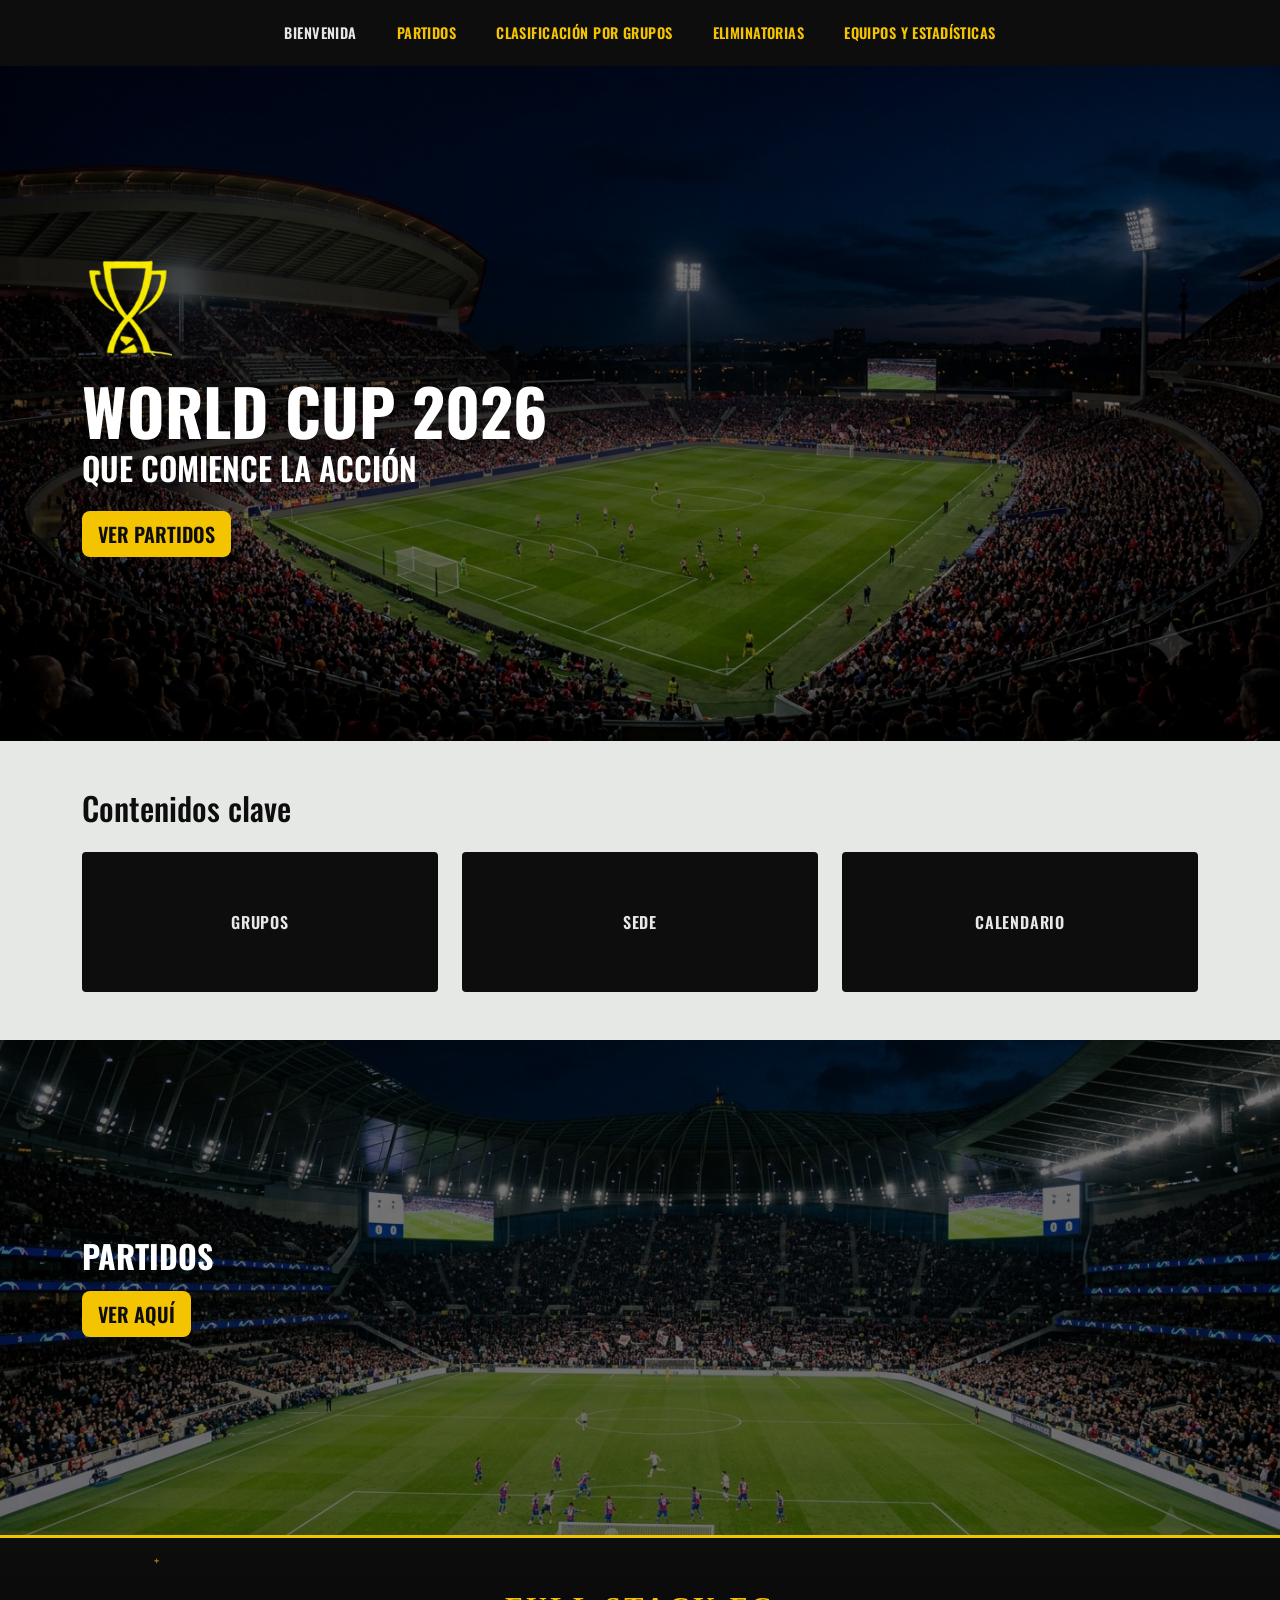
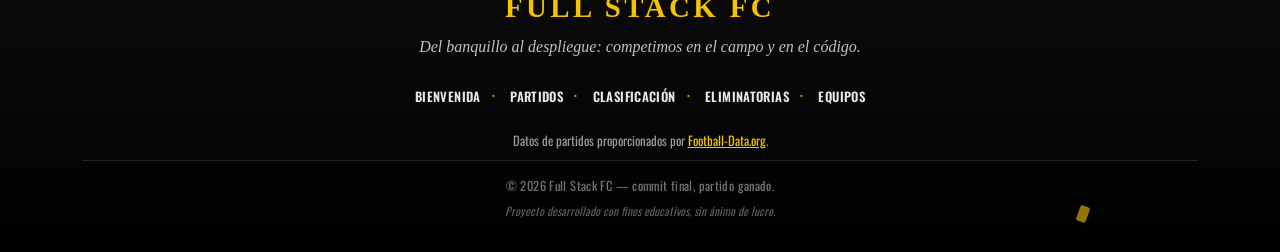
<file: index.html>
<!doctype html>
<html lang="es">

<head>
    <meta charset="UTF-8">
    <meta name="viewport" content="width=device-width, initial-scale=1.0">

    <link href="https://cdn.jsdelivr.net/npm/bootstrap@5.3.3/dist/css/bootstrap.min.css" rel="stylesheet">
    <link rel="preconnect" href="https://fonts.googleapis.com">
    <link href="https://fonts.googleapis.com/css2?family=Oswald:wght@400;600;700&display=swap" rel="stylesheet">
    <link rel="stylesheet" href="assets/footer/footerInjection.css">
    <link rel="stylesheet" href="styles/styles.css">

    <title>World Cup 2026</title>
</head>

<body>


    <nav class="navbar navbar-expand-lg navbar-dark wc-navbar sticky-top">
        <div class="container-fluid justify-content-center">
            <ul class="navbar-nav flex-row flex-wrap justify-content-center gap-4">
                <li class="nav-item"><a class="nav-link" href="index.html"> <span class="navHighlight"> Bienvenida </span></a></li>
                <li class="nav-item"><a class="nav-link" href="HTML/nextMatchesResults.html">Partidos</a></li>
                <li class="nav-item"><a class="nav-link" href="HTML/groupStage.html">Clasificación por grupos</a></li>
                <li class="nav-item"><a class="nav-link" href="HTML/bracket.html">Eliminatorias</a></li>
                <li class="nav-item"><a class="nav-link" href="HTML/stats.html">Equipos y estadísticas</a></li>
            </ul>
        </div>
    </nav>

    <header class="hero d-flex align-items-center">
        <div class="container hero-content text-white">
            <img src="images/trophy.png" alt="Trofeo World Cup 2026" class="trophy">
            <h1 class="display-3 fw-bold mb-0">WORLD CUP 2026</h1>
            <h2 class="fw-semibold mb-4">QUE COMIENCE LA ACCIÓN</h2>
            <a href="HTML/nextMatchesResults.html" class="btn btn-wc-yellow btn-lg">Ver partidos</a>
        </div>
    </header>

    <main>
        <section class="contenidos-clave py-5">
            <div class="container">
                <h2 class="mb-4">Contenidos clave</h2>
                <div class="row g-4">
                    <div class="col-12 col-md-4">
                        <div class="card-clave"><a href="HTML/groupStage.html"> Grupos</a></div>
                    </div>
                    <div class="col-12 col-md-4">
                        <div class="card-clave">Sede</div>
                    </div>
                    <div class="col-12 col-md-4">
                        <div class="card-clave"> <a href="HTML/nextMatchesResults.html"> Calendario </a></div>
                    </div>
                </div>
            </div>
        </section>

        <section id="partidos" class="ver-partidos d-flex align-items-center">
            <div class="container ver-partidos-content text-white">
                <h2 class="fw-bold mb-3">PARTIDOS</h2>
                <a href="HTML/nextMatchesResults.html" class="btn btn-wc-yellow btn-lg">VER AQUÍ</a>
            </div>
        </section>
    </main>
    
    <div id="footerInjection"></div>

    <script src="https://cdn.jsdelivr.net/npm/bootstrap@5.3.3/dist/js/bootstrap.bundle.min.js"></script>
    <script src="js/footerInjection.js"></script>

    <script type="module" src="js/index.js"></script>
</body>
</html>
</file>
<file: assets/footer/footerInjection.css>
/*Footer*/
.wc-footer {
    position: relative;
    overflow: hidden;
    background: linear-gradient(to bottom, var(--wc-black), #000000);
    border-top: 3px solid var(--wc-yellow);
    padding: 3rem 1rem 2rem;
}

.footer-team {
    font-family: 'Playfair Display', serif;
    font-weight: 600;
    color: var(--wc-yellow);
    font-size: 1.8rem;
    letter-spacing: 0.12em;
    margin-bottom: 0.4rem;
}

.footer-tagline {
    font-family: 'Playfair Display', serif;
    font-style: italic;
    color: rgba(255, 255, 255, 0.75);
    font-size: 1rem;
    margin-bottom: 1.5rem;
}

.footer-nav {
    margin-bottom: 1.5rem;
}

.footer-nav a {
    color: var(--wc-white);
    text-decoration: none;
    text-transform: uppercase;
    font-weight: 600;
    font-size: 0.8rem;
    letter-spacing: 0.03em;
    margin: 0 0.4rem;
}

.footer-nav a:hover {
    color: var(--wc-yellow);
}

.footer-nav span {
    color: var(--wc-yellow);
    margin: 0 0.3rem;
}

.footer-data {
    color: rgba(255, 255, 255, 0.6);
    font-size: 0.8rem;
    margin-bottom: 0.6rem;
}

.footer-data a {
    color: var(--wc-yellow);
    text-decoration: underline;
}

.footer-data a:hover {
    color: var(--wc-white);
}

.footer-credit {
    color: rgba(255, 255, 255, 0.45);
    font-size: 0.78rem;
    letter-spacing: 0.03em;
    border-top: 1px solid rgba(255, 255, 255, 0.12);
    padding-top: 1rem;
    margin-bottom: 0.4rem;
}

.footer-note {
    color: rgba(255, 255, 255, 0.35);
    font-size: 0.72rem;
    font-style: italic;
    margin-bottom: 0;
}

.spark {
    position: absolute;
    background-color: var(--wc-yellow);
    opacity: 0.6;
}

.spark-1 {
    top: 20px;
    left: 12%;
    width: 6px;
    height: 6px;
    clip-path: polygon(50% 0%, 61% 35%, 100% 50%, 61% 65%, 50% 100%, 39% 65%, 0% 50%, 39% 35%);
}

.spark-2 {
    bottom: 30px;
    right: 15%;
    width: 10px;
    height: 16px;
    border-radius: 2px;
    transform: rotate(20deg);
}
</file>
<file: styles/styles.css>
:root {
    --wc-black: #0d0d0d;
    --wc-yellow: #f5c400;
    --wc-white: #E6E8E6;
}

a {
    color: var(--wc-white);
    text-decoration: none;
}

body {
    font-family: 'Oswald', sans-serif;
    color: var(--wc-black);
    background-color: var(--wc-white) !important;
}

.wc-navbar {
    background-color: var(--wc-black);
    padding: 0.9rem 0;
}

.wc-navbar .nav-link {
    color: var(--wc-yellow);
    text-transform: uppercase;
    font-weight: 600;
    letter-spacing: 0.03em;
    font-size: 0.9rem;
}

.wc-navbar .nav-link:hover {
    color: var(--wc-white);

}

.navHighlight {
    color: var(--wc-white);
}

/* Header styles */

.hero,
.ver-partidos {
    position: relative;
    background-size: cover;
    background-position: center;
    overflow: hidden;
}

.hero::before,
.ver-partidos::before {
    content: "";
    position: absolute;
    inset: 0; /* equivale a top:0; right:0; bottom:0; left:0; */
    background-color: rgba(0, 0, 0, 0.55);
    z-index: 1;
}

.hero-content {
    position: relative;
    z-index: 3;
}

.ver-partidos-content {
    position: relative;
    z-index: 2;
}

.hero {
    min-height: 75vh;
    background-image: url('../images/stadium.png');
}

.hero .trophy {
    width: 90px;
    height: auto;
    margin-bottom: 1rem;
}


.btn-wc-yellow {
    background-color: var(--wc-yellow);
    color: var(--wc-black);
    font-weight: 600;
    text-transform: uppercase;
    border: none;
}

.btn-wc-yellow:hover {
    background-color: var(--wc-white);
    color: var(--wc-black);
}



.header {
    background-color: #000;
    color: #E6E8E6;
    padding: 2rem 2rem 2rem 3rem;
    text-align: left;
}

.header-title {
    font-size: 2rem;
    font-weight: 700;
    text-transform: uppercase;
    margin: 0;
}

/*Main Styles*/

.contenidos-clave {
    background-color: var(--wc-white);
}

.card-clave {
    background-color: var(--wc-black);
    color: var(--wc-white);
    text-transform: uppercase;
    font-weight: 600;
    letter-spacing: 0.05em;
    display: flex;
    align-items: center;
    justify-content: center;
    height: 140px;
    border-radius: 4px;
    transition: transform 0.15s ease;
}

.card-clave:hover {
    transform: translateY(-4px);
}

.ver-partidos {
    min-height: 55vh;
    background-image: url('../images/stadiumMatches.png');
}


/* Responsive */
@media (max-width: 767px) {
    .hero h1 {
    font-size: 2.2rem;
}
    .card-clave {
    height: 100px;
}
}
/* ==========================
GROUP STAGE
========================== */

.groups-page {
    background-color: #E6E8E6;
    min-height: 100vh;
    padding: 80px 0;
}



.group-card {
    background: #ffffff;
    border: 4px solid #000000;
    border-radius: 0;
    overflow: hidden;
}

.group-title {
    background-color: #302D2D;
    color: #FFFFFF;
    padding: 10px 0;
    font-weight: 800;
    font-size: 2.25rem;
    text-transform: uppercase;
    text-align: center;
}

.group-card table {
    margin: 0;
    background: #FFFFFF;
    table-layout: fixed;
}

.group-card thead {
    background-color: #F2F2F2;
}

.group-card th, 
.group-card td {
    font-size: 1rem;
    font-weight: 700;
    color: #000000;
    text-align: center;
    vertical-align: middle;
}

.group-card th:first-child,
.group-card td:first-child {
    width: 30%;
}
.team-name {
    display: flex;
    align-items: center;
    width: 100%;
    gap: 8px;
}
.team-label {
    white-space: nowrap;
    overflow: hidden;
    text-overflow: ellipsis;
}
.group-card tbody tr:hover {
    background-color: #F5F5F5;
}
.table {
    margin-bottom: 0;
}

.table th,
.table td {
    padding: 0.75rem;
}
.flag {
    width: 24px;
    height: 16px;
    object-fit: cover;
    flex-shrink: 0;
    border: 1px solid #000000;
    border-radius: 2px;
}
@media (max-width:768px) {

.groups-page {
        padding: 40px 15px;
    }

    .page-title {
        font-size: 2.5rem;
        margin-bottom: 40px;
    }

    .group-title {
        font-size: 1.5rem;
    }
}
</file>
